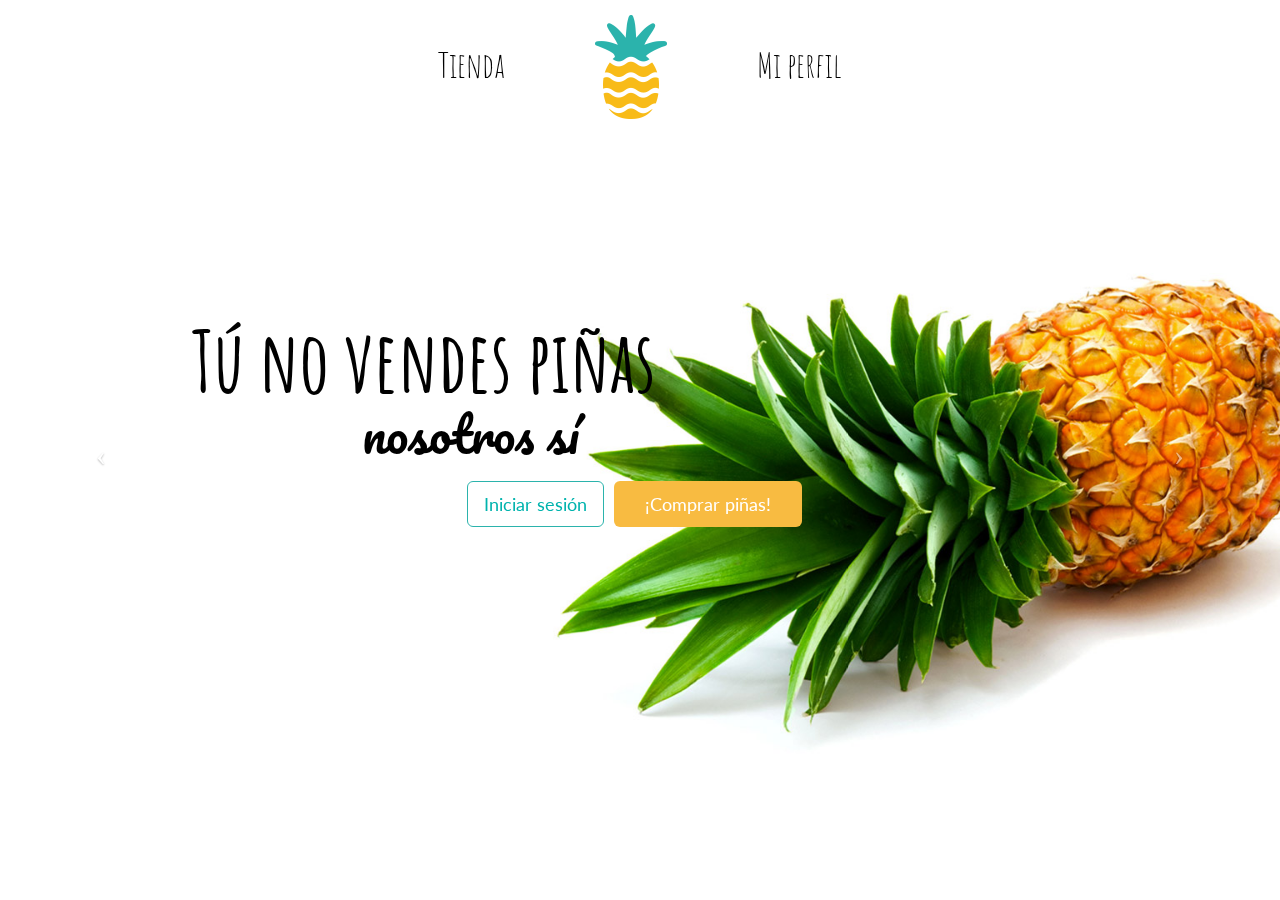
<file: index.html>
<!DOCTYPE html>
<html lang="en">
	<head>
		<meta charset="utf-8">
		<meta http-equiv="X-UA-Compatible" content="IE=edge">
		<meta name="viewport" content="width=device-width, initial-scale=1">
		<title>Tú no vendes piñas</title>

		<!-- Bootstrap -->
		<link href="css/bootstrap.min.css" rel="stylesheet">
		<link href="css/full-slider.css" rel="stylesheet">
		<link href="css/styles.css" rel="stylesheet">

		<!-- Google fonts -->
		<link href='https://fonts.googleapis.com/css?family=Pacifico|Amatic+SC:400,700|Oswald:400,700,300|Lato:400,300,700' rel='stylesheet' type='text/css'>

		<!-- HTML5 shim and Respond.js for IE8 support of HTML5 elements and media queries -->
		<!-- WARNING: Respond.js doesn't work if you view the page via file:// -->
		<!--[if lt IE 9]>
			<script src="https://oss.maxcdn.com/html5shiv/3.7.2/html5shiv.min.js"></script>
			<script src="https://oss.maxcdn.com/respond/1.4.2/respond.min.js"></script>
		<![endif]-->

		<!-- FIREFASE -->
		<script src='https://cdn.firebase.com/js/client/2.2.1/firebase.js'></script>
		<link rel="icon" type="image/ico" sizes="32x32" href="favicon.ico">

	</head>
	<body>
		<nav class="navbar navbar-fixed-top" role="navigation">
			<div class="container">
				<div class="navbar-header">
					<button type="button" class="navbar-toggle" data-toggle="collapse" data-target="#bs-example-navbar-collapse-1">
						<span class="sr-only">Toggle navigation</span>
						<span class="icon-bar"></span>
						<span class="icon-bar"></span>
						<span class="icon-bar"></span>
					</button>
				</div>
				<div class="collapse navbar-collapse" id="4">
					<ul class="nav navbar-nav">
						<li><a class="menu-link" href="tienda.html">Tienda</a></li>
						<li><a class="menu-logo" href="index.html"><img src="images/logo.png"></a></li>
						<li><a class="menu-link" href="perfil.html">Mi perfil</a></li>
					</ul>
				</div>
			</div>
		</nav>

		<main class="main container">
			<div class="col-lg-6 col-lg-offset-1 ">
				<h1 class="h1">Tú no vendes piñas</h1>
				<h2>nosotros sí</h2>
				<button class=" btn btn-lg  bg_yellow" style="padding-right:30px; padding-left:30px; margin:10px 0; float:right;">¡Comprar piñas!</button>
				<a href="tienda.html" class="btn btn-lg btn-default green" style="border-color:#2BB3AC; float:right;  margin:10px; 0">Iniciar sesión</a>
					

			</div>
			

		</main>

		<header id="myCarousel" class="carousel slide">
				<!-- Indicators -->
				<ol class="carousel-indicators">
						<li data-target="#myCarousel" data-slide-to="0" class="active"></li>
						<li data-target="#myCarousel" data-slide-to="1"></li>
						<li data-target="#myCarousel" data-slide-to="2"></li>
				</ol>

				<!-- Wrapper for Slides -->
				<div class="carousel-inner">

						<div class="item active">
								<!-- Set the first background image using inline CSS below. -->
								<div class="fill" style="background-image:url('images/slide1.jpg');"></div>
								<div class="carousel-caption">
								</div>
						</div>
						<div class="item">
								<!-- Set the second background image using inline CSS below. -->
								<div class="fill" style="background-image:url('images/slide2.jpg');"></div>
								<div class="carousel-caption">
								</div>
						</div>
						<div class="item">
								<!-- Set the third background image using inline CSS below. -->
								<div class="fill" style="background-image:url('images/slide3.jpg');"></div>
								<div class="carousel-caption">
								</div>
						</div>
				</div>

				<!-- Controls -->
				<a class="left carousel-control" href="#myCarousel" data-slide="prev">
						<span class="icon-prev"></span>
				</a>
				<a class="right carousel-control" href="#myCarousel" data-slide="next">
						<span class="icon-next"></span>
				</a>


		</header>
		<div>
			
		</div>

		<!-- jQuery (necessary for Bootstrap's JavaScript plugins) -->
		<script src="https://ajax.googleapis.com/ajax/libs/jquery/1.11.3/jquery.min.js"></script>
		<!-- Include all compiled plugins (below), or include individual files as needed -->
		<script src="js/modernizr.js"></script>
		<script src="js/bootstrap.min.js"></script>
		<script src="js/scripts.js"></script>
	</body>
</html>
</file>
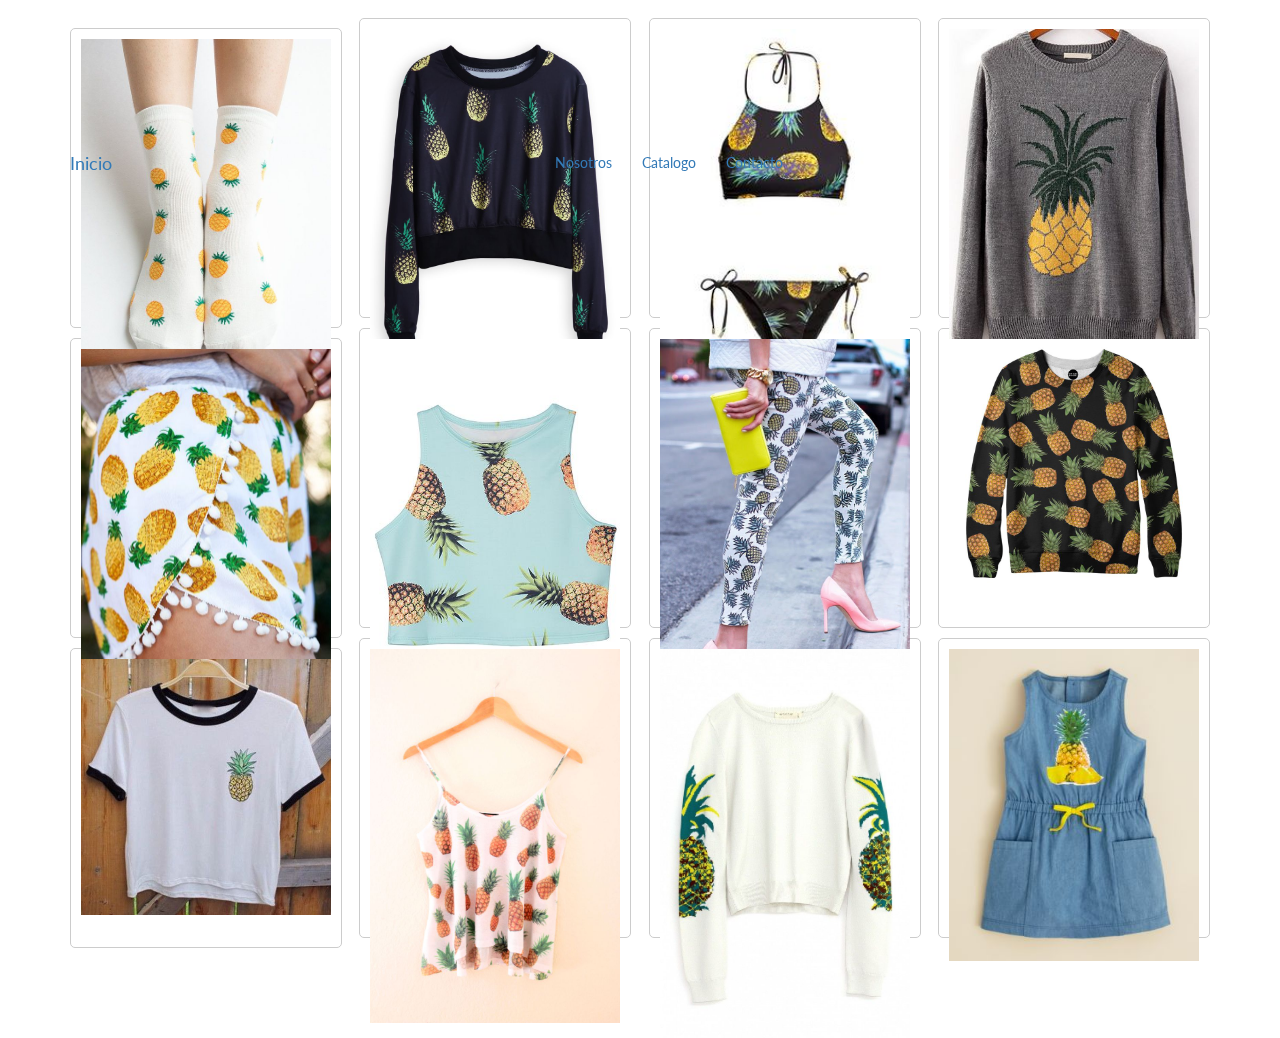
<file: _tienda.html>
<!DOCTYPE html>
<html lang="en">
	<head>
		<meta charset="utf-8">
		<meta http-equiv="X-UA-Compatible" content="IE=edge">
		<meta name="viewport" content="width=device-width, initial-scale=1">
		<title>Tú no vendes piñas</title>

		<!-- Bootstrap -->
		<link href="css/bootstrap.min.css" rel="stylesheet">
		<!-- <link href="css/buttons.css" rel="stylesheet"> -->
		<link href="css/full-slider.css" rel="stylesheet">
		<link href="css/tienda.css" rel="stylesheet">
		<link href="css/styles.css" rel="stylesheet">

		<!-- Google fonts -->
		<link href='https://fonts.googleapis.com/css?family=Pacifico|Amatic+SC:400,700|Oswald:400,700,300|Lato:400,300,700' rel='stylesheet' type='text/css'>

		<!-- HTML5 shim and Respond.js for IE8 support of HTML5 elements and media queries -->
		<!-- WARNING: Respond.js doesn't work if you view the page via file:// -->
		<!--[if lt IE 9]>
			<script src="https://oss.maxcdn.com/html5shiv/3.7.2/html5shiv.min.js"></script>
			<script src="https://oss.maxcdn.com/respond/1.4.2/respond.min.js"></script>
		<![endif]-->

		<!-- FIREFASE -->
		<script src='https://cdn.firebase.com/js/client/2.2.1/firebase.js'></script>

	</head>
<body>
	<!-- Navigation -->
	<nav class="navbar navbar-fixed-top" role="navigation">
		<div class="title-container">
		</div>
		<div class="container">
			<!-- Brand and toggle get grouped for better mobile display -->
			<div class="navbar-header">
				<button type="button" class="navbar-toggle" data-toggle="collapse" data-target="#bs-example-navbar-collapse-1">
					<span class="sr-only">Toggle navigation</span>
					<span class="icon-bar"></span>
					<span class="icon-bar"></span>
					<span class="icon-bar"></span>
				</button>
				<a class="navbar-brand" href="#">Inicio</a>
			</div>
			<!-- Collect the nav links, forms, and other content for toggling -->
			<div class="collapse navbar-collapse" id="bs-example-navbar-collapse-1">
				<ul class="nav navbar-nav">
					<li>
						<a href="#">Nosotros</a>
					</li>
					<li>
						<a href="#">Catalogo</a>
					</li>
					<li>
						<a href="#">Contacto</a>
					</li>
				</ul>
			</div>
			<!-- /.navbar-collapse -->
		</div>
		<!-- /.container -->
	</nav>
	<!-- Inicio del grid de la tienda -->

	<div class="container">
		<div class="grid">

			<div class="img_thumb">
				<div id="prod_1" class="img_desc" data-categoria="ropa" data-nombre="un producto" >
					<p>Un articulo</p>
					<b></b>
					<button>Añadir</button>
				</div>
				<img src="imagesjson/2.jpg">
			</div>

			<div class="img_thumb">
				<div class="img_desc">
					<p>Otro articulo</p>
				</div>
				<img src="imagesjson/3.jpg">
			</div>

			<div class="img_thumb">
				<div class="img_desc">
					<p>Uno mas</p>
				</div>
				<img src="imagesjson/4.jpg">
			</div>

			<div class="img_thumb">
				<div class="img_desc">
					<p>Un articulo</p>
					<b></b>
					<button>Añadir</button>
				</div>
				<img src="imagesjson/5.jpg">
			</div>

			<div class="img_thumb">
				<div class="img_desc">
					<p>Otro articulo</p>
				</div>
				<img src="imagesjson/6.jpg">
			</div>

			<div class="img_thumb">
				<div class="img_desc">
					<p>Uno mas</p>
				</div>
				<img src="imagesjson/7.jpg">
			</div>

			<div class="img_thumb">
				<div class="img_desc">
					<p>Un articulo</p>
					<b></b>
					<button>Añadir</button>
				</div>
				<img src="imagesjson/8.jpg">
			</div>

			<div class="img_thumb">
				<div class="img_desc">
					<p>Otro articulo</p>
				</div>
				<img src="imagesjson/9.jpg">
			</div>

			<div class="img_thumb">
				<div class="img_desc">
					<p>Uno mas</p>
				</div>
				<img src="imagesjson/10.jpg">
			</div>

			<div class="img_thumb">
				<div class="img_desc">
					<p>Un articulo</p>
					<b></b>
					<button>Añadir</button>
				</div>
				<img src="imagesjson/11.jpg">
			</div>

			<div class="img_thumb">
				<div class="img_desc">
					<p>Otro articulo</p>
				</div>
				<img src="imagesjson/12.jpg">
			</div>

			<div class="img_thumb">
				<div class="img_desc">
					<p>Uno mas</p>
				</div>
				<img src="imagesjson/13.jpg">
			</div>
		</div>
	</div>

	<script type="text/javascript" src="js/jquery.js"></script>
	<script type="text/javascript" src="js/modernizr.js"></script>
	<script type="text/javascript" src="js/imagesloaded.pkgd.min.js"></script>
	<script type="text/javascript" src="js/masonry.pkgd.min.js"></script>
	<script type="text/javascript" src="js/tienda.js"></script>

	<script type="text/javascript">
	$("#prod_1").click(function(){
		
	});
	</script>

</body>
</html>
</file>
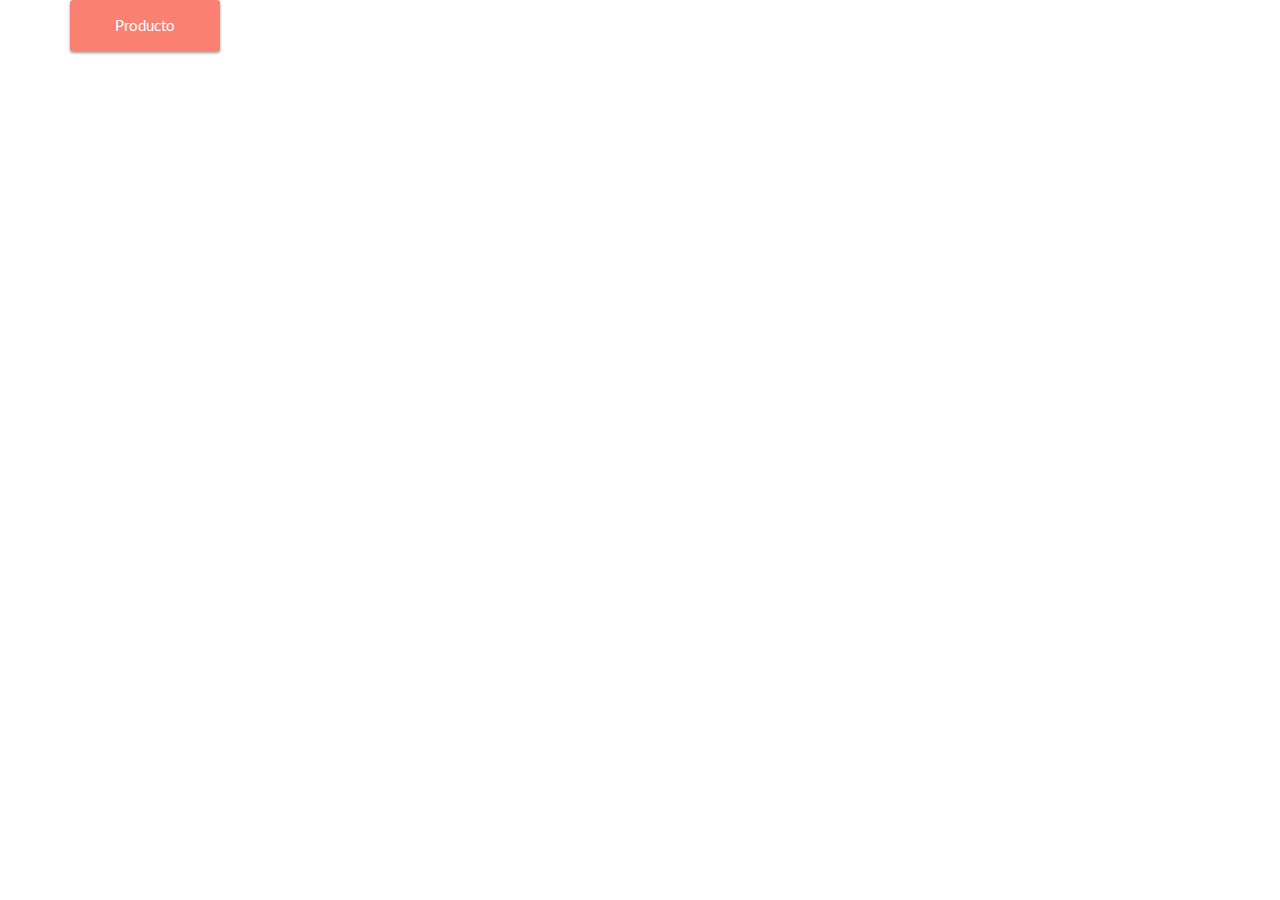
<file: detalle.html>
<!DOCTYPE html>
<html lang="en">
	<head>
		<meta charset="utf-8">
		<meta http-equiv="X-UA-Compatible" content="IE=edge">
		<meta name="viewport" content="width=device-width, initial-scale=1">
		<title>Tú no vendes piñas</title>

		<!-- Bootstrap -->
		<link href="css/bootstrap.min.css" rel="stylesheet">

		<link href="css/full-slider.css" rel="stylesheet">
		<link href="css/styles.css" rel="stylesheet">

		<!-- Google fonts -->
		<link href='https://fonts.googleapis.com/css?family=Pacifico|Amatic+SC:400,700|Oswald:400,700,300|Lato:400,300,700' rel='stylesheet' type='text/css'>

		<!-- HTML5 shim and Respond.js for IE8 support of HTML5 elements and media queries -->
		<!-- WARNING: Respond.js doesn't work if you view the page via file:// -->
		<!--[if lt IE 9]>
			<script src="https://oss.maxcdn.com/html5shiv/3.7.2/html5shiv.min.js"></script>
			<script src="https://oss.maxcdn.com/respond/1.4.2/respond.min.js"></script>
		<![endif]-->
		<!-- FIREFASE -->
		<script src='https://cdn.firebase.com/js/client/2.2.1/firebase.js'></script>

	</head>
	<body>

				<!-- Navigation -->


		<section class="detalle container">
			<!-- Button modal fullscreen -->

			<div >
				<button type="button" onclick="cargar_detalle()" class="button bg_red " data-toggle="modal" data-target="#modal-fullscreen">
				  Producto
				</button>
			</div>

			<!-- Modal fullscreen -->
			<div class="modal modal-fullscreen fade" id="modal-fullscreen" tabindex="-1" role="dialog" aria-labelledby="myModalLabel" aria-hidden="true">
			  <div class="modal-dialog">
			    <div class="modal-content container">
			      <div class="modal-header">
			        <button type="button" class="close" data-dismiss="modal"><span aria-hidden="true">&times;</span><span class="sr-only">Close</span></button>
			        <img class="logo-modal" src="images/logo.png">
			        <h3 class="modal-title" id="myModalLabel">Tú no vendes piñas</h3>
			      </div>
			      <div class="modal-body">
			        <div class="col-sm-7 detalle-img">
			        	<img id="imagen" src="imagesjson/16.jpg">
			        </div>
			        <div class="col-sm-5 detalle-contenido">
			        <div>
			        	<h3 id="nombre" class="purple">Título del producto</h3>
			        </div>
			        	<div class="detalle-descripcion">
			        		<p id="descripcion">Descripción del producto </p>
			        	</div>
			        	<div class="detalle-precio green">
			        		<span class="glyphicon glyphicon-usd signo-pesos" aria-hidden="true"></span>
			        		<h3 class="precio" id="precio"></h3>
			        	</div>
			        	<button class="button bg_red btn-anadir"><span class="glyphicon glyphicon-shopping-cart" aria-hidden="true"> </span> Añadir al carrito</button>

			        </div>
			      </div>
			      <!-- <div class="modal-footer">
			      ...
			      </div> -->
			    </div>
			  </div>
			</div>

		</section>


		<!-- jQuery (necessary for Bootstrap's JavaScript plugins) -->
		<script src="https://ajax.googleapis.com/ajax/libs/jquery/1.11.3/jquery.min.js"></script>
		<!-- Include all compiled plugins (below), or include individual files as needed -->
		<script src="js/modernizr.js"></script>
		<script src="js/bootstrap.min.js"></script>
		<script src="js/pinas.js"></script>
		<script src="js/productos.js"></script>
		<script src="js/scripts.js"></script>
	</body>
</html>
</file>
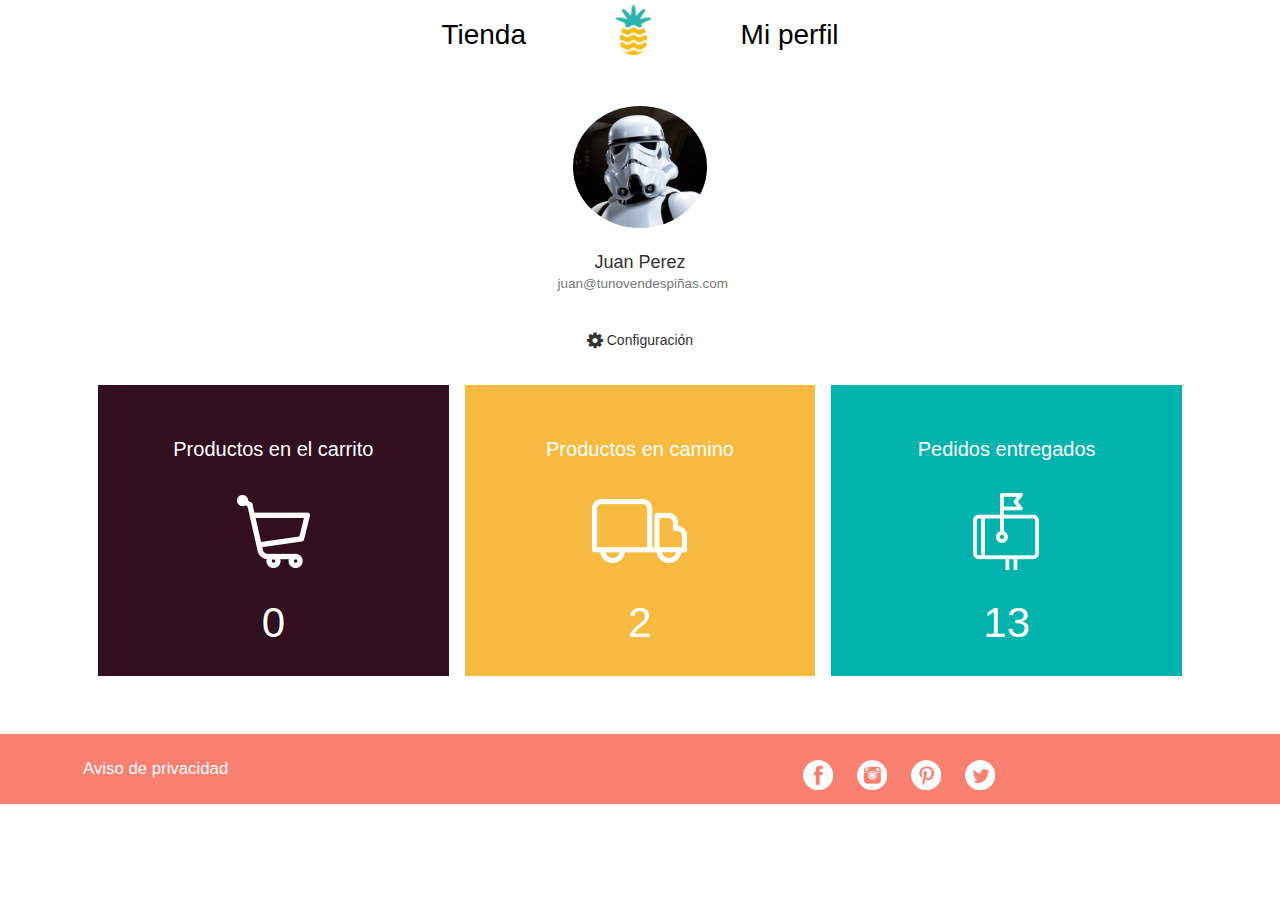
<file: perfil.html>
<!DOCTYPE html>
<html lang="en">
	<head>
		<meta charset="UTF-8" />
		
		<!-- Compatibilidad con movil e IE -->
		<meta http-equiv="X-UA-Compatible" content="IE=edge,chrome=1" />
		<meta content='width=device-width, initial-scale=1.0, maximum-scale=1.0, user-scalable=0' name='viewport' />
		<meta name="viewport" content="width=device-width" />
	
		<link href="css/styles.css" rel="stylesheet" /> 
		<link href="bootstrap3/css/bootstrap.css" rel="stylesheet" />
		<link href="assets/css/examples.css" rel="stylesheet" /> 
			
		<!--     Fonts and icons     -->
		<link rel="stylesheet" href="https://maxcdn.bootstrapcdn.com/font-awesome/4.5.0/css/font-awesome.min.css">
		<link href='http://fonts.googleapis.com/css?family=Montserrat' rel='stylesheet' type='text/css'>
		<link href='http://fonts.googleapis.com/css?family=Open+Sans:400,300' rel='stylesheet' type='text/css'>
		
		<!-- Titulo -->
		<title>Perfil</title>
		  
	</head>
	
	<body onload="ini()">
	<nav class="navbar navbar-interior" role="navigation">
		<div class="container">
			<div class="navbar-header">
				<button type="button" class="navbar-toggle" data-toggle="collapse" data-target="#bs-example-navbar-collapse-1">
					<span class="sr-only">Toggle navigation</span>
					<span class="icon-bar"></span>
					<span class="icon-bar"></span>
					<span class="icon-bar"></span>
				</button>
			</div>
			<div class="collapse navbar-collapse" id="bs-example-navbar-collapse-1">
				<ul class="nav navbar-nav">
					<li><a class="menu-link-interior" href="tienda.html">Tienda</a></li>
					<li><a class="menu-logo-interior" href="index.html"><img src="images/logo.png"></a></li>
					<li><a class="menu-link-interior" href="perfil.html">Mi perfil</a></li>
				</ul>
			</div>
		</div>
	</nav>
		
		<div class="wrapper">
			<!-- <div class="profile-background"> 
				<div class="filter-black"></div>  
			</div> -->
			<div class="profile-content section-nude" style="margin-top:100px;">
				<div class="container">
					<div class="row owner">
						<div class="col-md-2 col-md-offset-5 col-sm-4 col-sm-offset-4 col-xs-6 col-xs-offset-3 text-center">
							<div class="avatar">
								<img src="images/storm.png" alt="Circle Image" class="img-circle img-no-padding img-responsive">
							</div>
							<div class="    name">
								<h4>Juan Perez<br /><small>juan@tunovendespiñas.com</small></h4>
							</div>
						</div>
					</div>
					<div class="row">
						<div class="col-md-6 col-md-offset-3 text-center">
							<br />
							<btn class="btn"><i class="fa fa-cog fa-lg fa-spin"></i>  Configuración</btn>
						</div>
					</div>
					
					<div id="cuadros">
						<div class="col-sm-4 bg_purple" id="productos_en_el_carrito">
							<div id="contador"></div>
							<p id="carro">Productos en el carrito</p>
							<img id="carrito" src="images/carrito.png"> 
							<h4 class="numero-perfil">0</h4>
						</div>		
						<div class="col-sm-4 bg_yellow" id="productos_en_camino">
							<div id="contador"></div>							
							<p id="pcam">Productos en camino</p>
							<img id="camino" src="images/camino.png">
							<h4 class="numero-perfil">2</h4>
						</div>
						<div class="col-sm-4 bg_green" id="pedidos_entregados">
							<div id="contador"></div>
							<p id="pen">Pedidos entregados</p>
							<img id="entregados" src="images/entregados.png">
							<h4 class="numero-perfil">13</h4>
						</div>
					</div> 
				</div>
			</div>
		</div>

	<footer>
		<div class="navbar navbar-bottom" id="navigation-example1">
			<div class="container">
				<ul class="nav navbar-bottom navbar-left">
					<a href="#" class="btn btn-simple" id="aviso_p" style="font-size:1.2em;"> Aviso de privacidad</a>
				</ul>
				<ul class=" redes nav navbar-bottom navbar-right" style="text-align:right;">   
					<a target="_blank" href="https://es-la.facebook.com"><img id="fb" src="images/facebook.png"></img></a>
					<a target="_blank" href="https://www.instagram.com/"><img id="ins" src="images/instagram.png"></img></a>
					<a target="_blank" href="https://es.pinterest.com/"><img id="pin" src="images/pinterest.png"></img></a>
					<a target="_blank" href="https://twitter.com/"><img id="twitter" src="images/twitter.png"></img></a>
				</ul>
			</div>
		</div>
	</footer>

		<!-- Sección de carga de scripts -->
		<script src="https://ajax.googleapis.com/ajax/libs/jquery/1.11.3/jquery.min.js"></script>
		<script type="text/javascript" src="js/bootstrap.min.js"></script>
		</body>
</html>
</file>
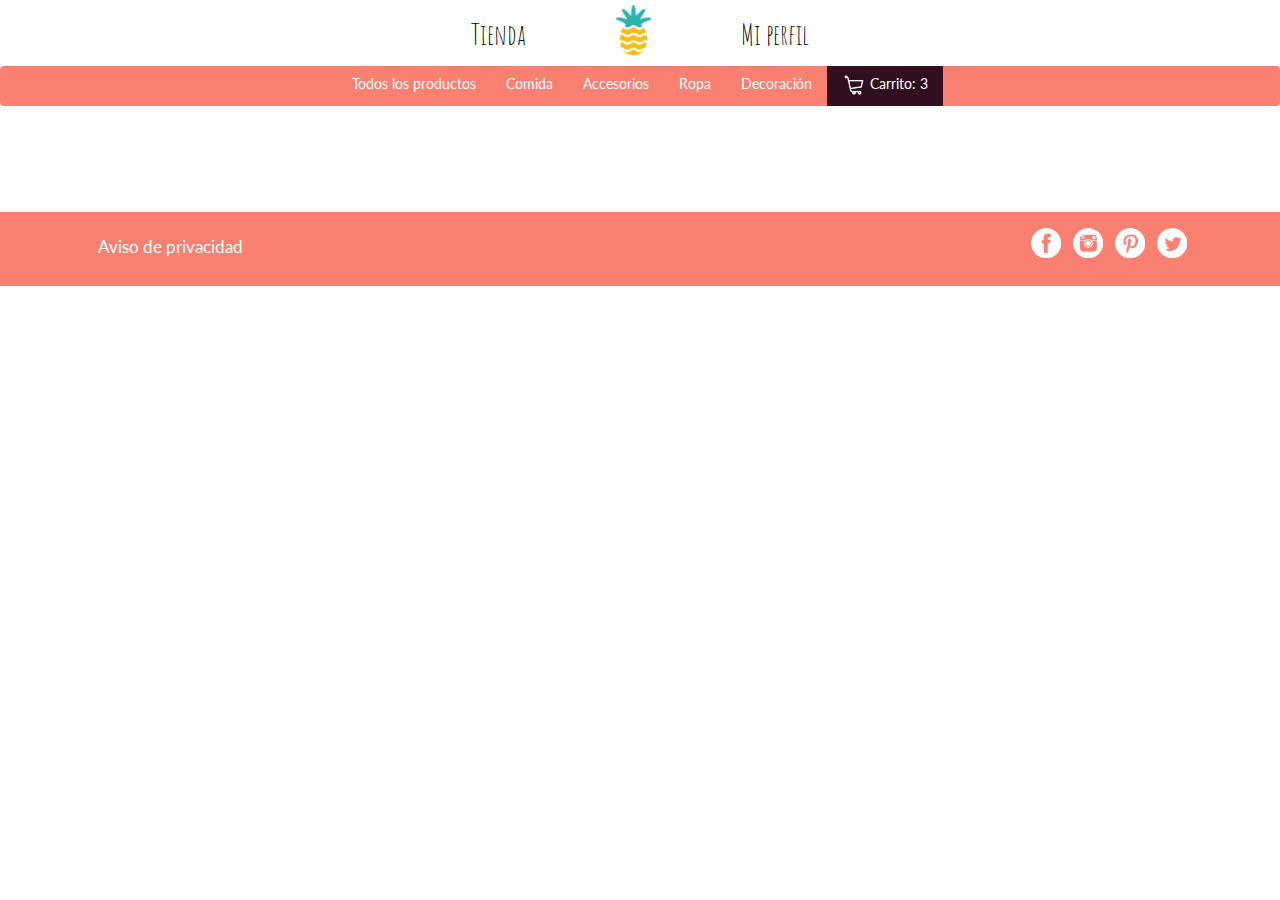
<file: tienda.html>
<!DOCTYPE html>
<html lang="en">
	<head>
		<meta charset="utf-8">
		<meta http-equiv="X-UA-Compatible" content="IE=edge">
		<meta name="viewport" content="width=device-width, initial-scale=1">
		<title>Tú no vendes piñas</title>
		<link rel="icon" type="image/ico" href="favicon.ico" sizes="32x32" />

		<!-- Bootstrap -->
		<link href="css/bootstrap.min.css" rel="stylesheet">
		<!-- <link href="css/tienda.css" rel="stylesheet"> -->
		<link href="css/styles.css" rel="stylesheet">

		<!-- Google fonts -->
		<link href='https://fonts.googleapis.com/css?family=Pacifico|Amatic+SC:400,700|Oswald:400,700,300|Lato:400,300,700' rel='stylesheet' type='text/css'>

		<!-- HTML5 shim and Respond.js for IE8 support of HTML5 elements and media queries -->
		<!-- WARNING: Respond.js doesn't work if you view the page via file:// -->
		<!--[if lt IE 9]>
			<script src="https://oss.maxcdn.com/html5shiv/3.7.2/html5shiv.min.js"></script>
			<script src="https://oss.maxcdn.com/respond/1.4.2/respond.min.js"></script>
		<![endif]-->

		<!-- FIREFASE -->
		<script src='https://cdn.firebase.com/js/client/2.2.1/firebase.js'></script>

	</head>
<body>
	<nav class="navbar navbar-interior" role="navigation">
		<div class="container">
			<div class="navbar-header">
				<button type="button" class="navbar-toggle" data-toggle="collapse" data-target="#bs-example-navbar-collapse-1">
					<span class="sr-only">Toggle navigation</span>
					<span class="icon-bar"></span>
					<span class="icon-bar"></span>
					<span class="icon-bar"></span>
				</button>
			</div>
			<div class="collapse navbar-collapse" id="bs-example-navbar-collapse-1">
				<ul class="nav navbar-nav">
					<li><a class="menu-link-interior" href="tienda.html">Tienda</a></li>
					<li><a class="menu-logo-interior" href="index.html"><img src="images/logo.png"></a></li>
					<li><a class="menu-link-interior" href="perfil.html">Mi perfil</a></li>
				</ul>
			</div>
		</div>
	</nav>

	<nav class="navbar navbar-default bg_red " role="navigation">
		<div class="title-container"></div>
		<div class="container">
			<!-- Brand and toggle get grouped for better mobile display -->
			<div class="navbar-header">
				<button type="button" class="navbar-toggle" data-toggle="collapse" data-target="#bs-example-navbar-collapse-2">
					<span class="sr-only">Toggle navigation</span>
					<span class="icon-bar"></span>
					<span class="icon-bar"></span>
					<span class="icon-bar"></span>
					<span class="icon-bar"></span>
				</button>
			</div>
			<div class="collapse navbar-collapse" id="bs-example-navbar-collapse-2">
				<ul class="nav navbar-nav">
					<li><a href="#">Todos los productos</a></li>
					<li><a href="#">Comida</a></li>
					<li><a href="#">Accesorios</a></li>
					<li><a href="#">Ropa</a></li>
					<li><a href="#">Decoración</a></li>
					<li class="bg_purple" style="padding-bottom:10px;"><a href="perfil.html">
						<img src="images/carrito.png" style="max-height:20px;" /> Carrito: 3</a>
						</li>
				</ul>
			</div>
		</div>
	</div>
	</nav>
	<!-- Inicio del grid de la tienda -->

	<div class="container wrapper">
		<div id="grid" class="grid">

			<div class="template thumb" >
				<div style="text-align:center;" onclick="cargar_detalle(this)" data-toggle="modal" data-target="#modal-fullscreen" class="img_desc" data-categoria="ropa" data-nombre="un producto" >
					<h4 class="grid-nombre">Nombre de producto</h4>
			    <span style="font-size:1.2em;" class="green glyphicon glyphicon-usd signo-pesos" aria-hidden="true"></span>
					<h5 class="grid-precio green">Precio</h5>
				</div>
				<img class="grid-imagen" src="imagesjson/2.jpg">
			</div>
		</div>


	</div>


	<footer class="bg_red">
		<div class="navbar navbar-bottom" id="navigation-example1">
			<div class="container">
				<ul class="col-sm-7">
					<a href="#" class="btn btn-simple" id="aviso_p" style="font-size:1.2em;"> Aviso de privacidad</a>
				</ul>
				<ul class="col-sm-5 redes">   
					<a target="_blank" href="https://es-la.facebook.com"><img id="fb" src="images/facebook.png"></img></a>
					<a target="_blank" href="https://www.instagram.com/"><img id="ins" src="images/instagram.png"></img></a>
					<a target="_blank" href="https://es.pinterest.com/"><img id="pin" src="images/pinterest.png"></img></a>
					<a target="_blank" href="https://twitter.com/"><img id="twitter" src="images/twitter.png"></img></a>
				</ul>
			</div>
		</div>
	</footer>

	<!-- Modal fullscreen -->
			<div class="modal modal-fullscreen fade" id="modal-fullscreen" tabindex="-1" role="dialog" aria-labelledby="myModalLabel" aria-hidden="true">
			  <div class="modal-dialog">
			    <div class="modal-content container">
			      <div class="modal-header">
			        <button type="button" class="close" data-dismiss="modal"><span aria-hidden="true">&times;</span><span class="sr-only">Close</span></button>
			        <img class="logo-modal" src="images/logo.png">
			        <h3 class="modal-title" id="myModalLabel">Tú no vendes piñas</h3>
			      </div>
			      <div class="modal-body">
			        <div class="col-sm-7 detalle-img">
			        	<img id="imagen" src="imagesjson/16.jpg">
			        </div>
			        <div class="col-sm-5 detalle-contenido">
			        <div>
			        	<h3 id="nombre" class="purple">Título del producto</h3>
			        </div>
			        	<div class="detalle-descripcion">
			        		<p id="descripcion">Descripción del producto </p>
			        	</div>
			        	<div class="detalle-precio green">
			        		<span class="glyphicon glyphicon-usd signo-pesos" aria-hidden="true"></span>
			        		<h3 class="precio" id="precio"></h3>
			        	</div>
			        	<button class="button bg_red btn-anadir"><span class="glyphicon glyphicon-shopping-cart" aria-hidden="true"> </span> Añadir al carrito</button>

			        </div>
			      </div>
			      <!-- <div class="modal-footer">
			      ...
			      </div> -->
			    </div>
			  </div>
			</div>





	<script src="https://ajax.googleapis.com/ajax/libs/jquery/1.11.3/jquery.min.js"></script>
	<script type="text/javascript" src="js/modernizr.js"></script>
	<script type="text/javascript" src="js/bootstrap.min.js"></script>

	<script type="text/javascript" src="js/imagesloaded.pkgd.min.js"></script>
	

	<script type="text/javascript" src="js/productos.js"></script>
	
<!-- 
	<script type="text/javascript" src="js/masonry.pkgd.min.js"></script>
 -->
	<script type="text/javascript" src="js/tienda.js"></script>


</body>
</html>
</file>
<file: css/full-slider.css>
html, body {
    height: 100%;
}

.carousel, .item, .active {
    height: 100%;
}

.carousel-inner {
    height: 100%;
}

.fill {
    width: 100%;
    height: 100%;
    background-position: center;
    -webkit-background-size: cover;
    -moz-background-size: cover;
    background-size: cover;
    -o-background-size: cover;
}

footer {
    margin: 50px 0;
}
</file>
<file: css/styles.css>
body{
  color: black;
  font-family: 'Lato', 'Helvetica Neue', 'Arial', sans-serif;
}
.main{

	z-index: 300;
}
.main div{
	position: absolute;
	color: black;
	z-index: 300;
	top: 35vh;
}
h1, .h1{
	font-family: 'Amatic SC', sans-serif;
	font-weight: 700;
	font-size: 6em;
	margin: 0;
}
h2{
	font-family: 'Pacifico', sans-serif;
	margin-left: 170px;
	font-size: 3.5em;
	margin-top: 0;
}

footer{
  margin-bottom: 0px;
}
.carousel-control.left, .carousel-control.right {
	background-image: none;	
}
.navbar{
  /*position: inherit;*/
  margin-bottom: 0;
}
.navbar-interior{
  margin-top: -6px;
}
.navbar .navbar-nav {
  display: inline-block;
  float: none;
  vertical-align: top;
}

.navbar .navbar-collapse {
  text-align: center;
}
.nav .menu-link{
  font-family: 'Amatic SC', sans-serif;
  font-size: 2.5em;
  margin: 40px 60px;
  color: black;
}

.nav>li>a:focus, .nav>li>a:hover {
     text-decoration: underline; 
     background-color: transparent; 
}

.nav .menu-link-interior{
  font-size: 2em;
  margin: 15px 60px;
  font-family: 'Amatic SC', sans-serif;
  color: black;
}
.nav .menu-logo-interior img{
  max-height: 50px;
  margin-top: -5px;
}
.navbar-default{
  margin-top: -10px;
  min-height: 40px;
  border:none;
}
.navbar-default li a{
  max-height: 30px;
  padding-top: 8px;
  margin: 0;
  color: #fff !important;


}




/*DETALLE*/
.wrapper{
  margin-top: 20px;
}
.template{
  display: none !important;
}
.detalle{
	/*margin-top: 300px;*/
}
.detalle-img{
  text-align: center;
}
.detalle-img img{
  max-height: 81vh;
  max-width: 100%;
}
.detalle-contenido #nombre{
  font-size: 3em;
}
.detalle-precio .precio{
  font-size: 2.5em;
  display: inline;
}
.detalle-descripcion #descripcion{
  font-size: 1.3em;
}
.btn-anadir{
  margin-top: 40px;
}
.btn-anadir span{
  padding-right: 8px;
  font-size: 1.2em;
}
.btn-simple{
  text-align: center;
  vertical-align: center;
}
.signo-pesos{
  font-size: 1.7em;
}
.logo-modal{
    margin-top: 8px;
    margin-right: 10px;
    max-height: 44px;
    float: left;
}
sup{
  font-size: .6em;
}
.modal-header {
    padding: 8px;
}


/* .modal-fullscreen */
.modal{
  font-family: 'Lato', 'Helvetica Neue', sans-serif;

}
.detalle-contenido{
  margin-top: 80px;
}
.modal-title {
  display: inline-block;
  vertical-align: center;
  padding-top: 10px;
  font-family: 'Amatic SC', sans-serif;
  font-weight: 700;
  font-size: 2.3em;
}
.close{
	font-size: 3.5em;
  margin-top: -5px;
}
.modal-fullscreen {
  background: white;
}
.modal-fullscreen .modal-content {
  background: transparent;
  border: 0;
  -webkit-box-shadow: none;
  box-shadow: none;
}
.modal-backdrop.modal-backdrop-fullscreen {
  background: #ffffff;
}
.modal-backdrop.modal-backdrop-fullscreen.in {
  opacity: .97;
  filter: alpha(opacity=97);
}

/* .modal-fullscreen size: we use Bootstrap media query breakpoints */

.modal-fullscreen .modal-dialog {
  margin: 0;
  margin-right: auto;
  margin-left: auto;
  width: 100%;
}
@media (min-width: 768px) {
  .modal-fullscreen .modal-dialog {
    width: 750px;
  }
}
@media (min-width: 992px) {
  .modal-fullscreen .modal-dialog {
    width: 970px;
  }
}
@media (min-width: 1200px) {
  .modal-fullscreen .modal-dialog {
     width: 1170px;
  }
}

/* centering styles for jsbin */
html,
body {
  width:100%;
  height:100%;
}
html {
  display:table;
}
body {
  /*display:table-cell;*/
  vertical-align:middle;
}


/*BOTON MATERIALIZE*/
.button {
  display: inline-block;
  padding: 1em 3em;
  overflow: hidden;
  position: relative;
  text-decoration: none;
  /*text-transform: uppercase;*/
  border-radius: 3px;
  -webkit-transition: 0.3s;
  -moz-transition: 0.3s;
  -ms-transition: 0.3s;
  -o-transition: 0.3s;
  transition: 0.3s;
  box-shadow: 0 2px 3px rgba(0,0,0,0.4);
  border: none; 
  font-size: 15px;
  text-align: center;
}

/*.button:hover {
  box-shadow: 1px 6px 15px rgba(0,0,0,0.5);
}*/
.bg_green {
  background-color: #00B3AD;
  color: white;
}
.bg_red {
  background-color: salmon;
  color: white;
}
.bg_yellow {
  background-color: #F8BB41;
  color: white;
}
.bg_purple{
  background-color: #310F1F;
  color: white;
}
.green {
  color: #00B3AD;
}
.red {
  color: salmon;
}
.yellow {
  color: #F8BB41;
}
.purple{
  color: #310F1F;
}

.ripple {
  position: absolute;
  background: rgba(0,0,0,.25);
  border-radius: 100%;
  transform: scale(0.2);
  opacity:0;
  pointer-events: none;
  -webkit-animation: ripple .75s ease-out;
  -moz-animation: ripple .75s ease-out;
  animation: ripple .75s ease-out;
}

@-webkit-keyframes ripple {
  from {
    opacity:1;
  }
  to {
    transform: scale(2);
    opacity: 0;
  }
}

@-moz-keyframes ripple {
  from {
    opacity:1;
  }
  to {
    transform: scale(2);
    opacity: 0;
  }
}

@keyframes ripple {
  from {
    opacity:1;
  }
  to {
    transform: scale(2);
    opacity: 0;
  }
}



/*TIENDA*/
.grid-nombre{
  margin:40px 10px 5px; 
  font-size:2em;
}
.grid-precio{
  display:inline; 
  font-size:1.8em;
}


.grid {
    column-count: 4;
    column-gap: 1em;
}

.thumb { 
    background-color: #eee;
    display: inline-block;
    margin: 0 0 1em;
    width: 100%;
    cursor: pointer;
}
.thumb img{
  max-width: 100%;
}
.grid {
    margin: 1.5em 0;
    padding: 0;
    -moz-column-gap: 1.5em;
    -webkit-column-gap: 1.5em;
    column-gap: 1.5em;
    font-size: .85em;
}

.thumb {
    display: inline-block;
    background: #fff;
    /*padding: 1em;*/
    margin: 0 0 1.5em;
    width: 100%;
    box-sizing: border-box;
    -moz-box-sizing: border-box;
    -webkit-box-sizing: border-box;
    /*box-shadow: 2px 2px 2px 0 #ccc;*/
    box-shadow: 2px 2px 5px rgba(0,0,0,0.2);
    position: relative;

}

.img_desc{
    width: 100%;
    height: 100%;
    position: absolute;
    z-index: 2;
    background-color: white;
    opacity: 0.9;
    display: none;
    text-align: left;
 
}

.navbar-default {
  background-color: salmon;
  bottom: 0;
}

.ul.nav.navbar-bottom.navbar-left{
  margin-top: 37px;
  margin-bottom: 37px;
}

#aviso_p {
    text-align: center;
    margin-top: 15px;
    margin-left: 0px;
    font-size: 20px;
    color: white;
}

.navbar.navbar-bottom{
  margin-top: 50px;
  margin-bottom: 0px;
  min-height: 74px;

}

@media only screen and (min-width: 400px) {
    .grid {
        -moz-column-count: 2;
        -webkit-column-count: 2;
        column-count: 2;
    }
}

@media only screen and (min-width: 700px) {
    .grid {
        -moz-column-count: 3;
        -webkit-column-count: 3;
        column-count: 3;
    }
}

@media only screen and (min-width: 900px) {
    .grid {
        -moz-column-count: 4;
        -webkit-column-count: 4;
        column-count: 4;
    }
}

@media only screen and (min-width: 1100px) {
    .grid {
        -moz-column-count: 4;
        -webkit-column-count: 4;
        column-count: 4;
    }
}

#cuadros{
  margin: 20px;
}
#cuadros>div{
  border:white solid 8px;
}
.redes{
  text-align: right;
}
.redes a img{
  max-width: 30px;
  padding-top: 15px;
  margin-right: 8px;

}
.numero-perfil{
  font-size: 3em;
  margin-bottom: 30px;
}
</file>
<file: css/tienda.css>
* {
  box-sizing: border-box;
}

/* force scrollbar */
html { overflow-y: scroll; }

body {
  font-family: sans-serif;
}

img{
  height: 200px;
}

/* ---- isotope ---- */

.grid {
  width: 100%;
  margin: 0 auto;
  top: 50px;
}

/* clear fix */
.grid:after {
  content: '';
  display: block;
  clear: both;
}

/* ---- .grid-item ---- */

/*.grid-sizer,
.grid-item {
  width: 200px;
  float: left;
  border: 1px solid #ccc;
  padding: 10px 10px 10px 10px;
  padding-bottom: 10px;
  margin-left: 10px;
  margin-right: 10px;
  border-radius: 5px;
  margin-bottom: 35px;
  background-color: white;
}

.grid-item {
  float: left;
}*/
/*
.grid-item img {
  display: inline-block;
  max-width: 100%;
}
*/
.img_thumb{
    /*width: 220px;*/
    height: 300px;
    /*min-width: 200px;*/
    /*float: left;*/
    border: 1px solid #ccc;
    padding: 10px 10px 10px 10px;
    display: block;
    /*margin-left: 10px;*/
    /*margin-right: 10px;*/
    margin-top: 10px;
    margin-bottom: 10px;
    border-radius: 5px;
    background-color: white;
    text-align:center;

}
/*  capa hover con la descripcion de cada miniatura */
.img_desc{
/*    width: 100%;
    height: 100%;*/
    position: absolute;
    z-index: 2;
    background-color: white;
    opacity: 0.9;
    display: none;
    text-align: left;
 
}
.img_thumb img{
    z-index: -1;
    vertical-align: middle;
    width: 100%;
    height: auto;
}
</file>
<file: assets/css/examples.css>
.landing-alert{
    margin-bottom: 0;
}
.landing-header{
    background-size: cover;
    min-height: 570px;
}
.landing-header .motto{
    padding-top: 8%;
    text-align: left;
    z-index: 3;
}
.landing-section{
    padding: 100px 0;
}
.landing-section .btn-simple{
    padding: 0;
}
.landing-section .column{
    padding: 0 75px 0 25px;
}
.team-player .img-circle, .team-player .img-thumbnail{
    display: block;
    margin-top: 50px;
    margin-left: auto;
    margin-right: auto;
    width: 120px;
}
.contact-form{
    margin-top: 30px;
}
.contact-form label{
    margin-top: 15px;
}
.contact-form .btn{
    margin-top: 30px;
}

.navbar-relative{
    position: relative;
    z-index: 2;
}
#register-navbar a{
    color: #FFF;
}
.register-background{
    background-image: url('../paper_img/landscape.jpg');
    background-position: center center;
    background-size: cover;
    min-height: 100vh;
    overflow: hidden;
    position: absolute;
    width: 100%;
}
.register-background .filter-black::after{
    background-color: rgba(0, 0, 0, 0.5);
    content: "";
    display: block;
    height: 100%;
    left: 0;
    position: absolute;
    top: 0;
    width: 100%;
    z-index: 1;
}
.register-background .container{
    margin-top: 11%;
    position: relative;
    z-index: 3;
}
.register-footer{
    bottom: 20px;
    color: #fff;
    position: absolute;
    z-index: 3;
    width: 100%;
}
.register-footer .fa-heart{
    color: #EB5E28;
}
.register-card{
    background-color: #FF8F5E;
    border-radius: 8px;
    color: #fff;
    max-width: 350px;
    margin: 20px 0 70px;
    min-height: 400px;
    padding: 30px;
}
.register-card label{
    margin-top: 15px;
}
.register-card .title{
    color: #B33C12;
    text-align: center;
}
.register-card .btn{
    margin-top: 30px;
}
.register-card .forgot{
    text-align: center;
}

.profile-background{
    background-image: url('../paper_img/lamp.jpg');
    background-position: center center;
    background-size: cover;
    height: 300px;
    position: relative;
    margin-top: -110px;
}
.profile-background .filter-black::after{
    background-color: rgba(0, 0, 0, 0.5);
    content: "";
    display: block;
    height: 300px;
    left: 0;
    position: absolute;
    top: 0;
    width: 100%;
    z-index: 1;
}
.profile-content{
    position: relative;
}
.owner .avatar{
    margin-top: -85px;
    padding: 15px;
    position:relative;
    z-index: 3;
}
.owner .name h4{
    margin-top: 10px;
}
.profile-tabs{
    margin: 50px 0;
    min-height: 300px;
}
#following h3{
    margin: 40px 0;
}
.follows .unfollow{
    width: 15px;
}
.follows hr{
    margin-top: 10px;
}
.alert h5{
    margin-bottom: 10px;
}
#cuadros{
    /*display: -webkit-inline-box;*/
    text-align: center;
    /*margin:100px;*/
}
/*#productos_en_el_carrito{
  width: 190px;
  height: 250px;
  background-color: indianred;
  margin: 70px;
  font-size: 20px;
  font-color:white;
}
#productos_en_camino{
width: 190px;
height: 250px;
background-color: gold;
margin:70px;
 font-size: 20px;
  font-color:white;
}
#pedidos_entregados{
width: 190px;
height: 250px;
background-color: cadetblue;
margin:70px;
 font-size: 20px;
  font-color:white;
}*/
footer{
    width: 100%;
    height: 70px;
    background: salmon ;

}
#aviso{
    text-align: center;     
    margin-top: 30px;       
    margin-left: 230px;
    font-size: 20px;
    color: white;
}
#twitter{
    margin: 10px;
    margin-right: 230px;
    color: white;
    font-size:30px;

}
#fb{
    margin: 10px;
   
    color: white
    size:20px;
}

#ins{
    color: white;
     margin: 10px;

    size:10px;
}
#pin{
    color: white;
     margin: 10px;

    size:10px;
}
#carrito{
    margin: 20px;
}
#camino{
    margin: 20px;
}
#entregados{
    margin: 20px;
}
#carro{
    margin-top: 50px;
     font-size: 20px;
  color:white;
}
#pcam{
    margin-top: 50px;
     font-size: 20px;
  color:white;
}
#pen{
    margin-top: 50px;
     font-size: 20px;
 color:white;
}
#contador{
    color: white;
}
</file>
